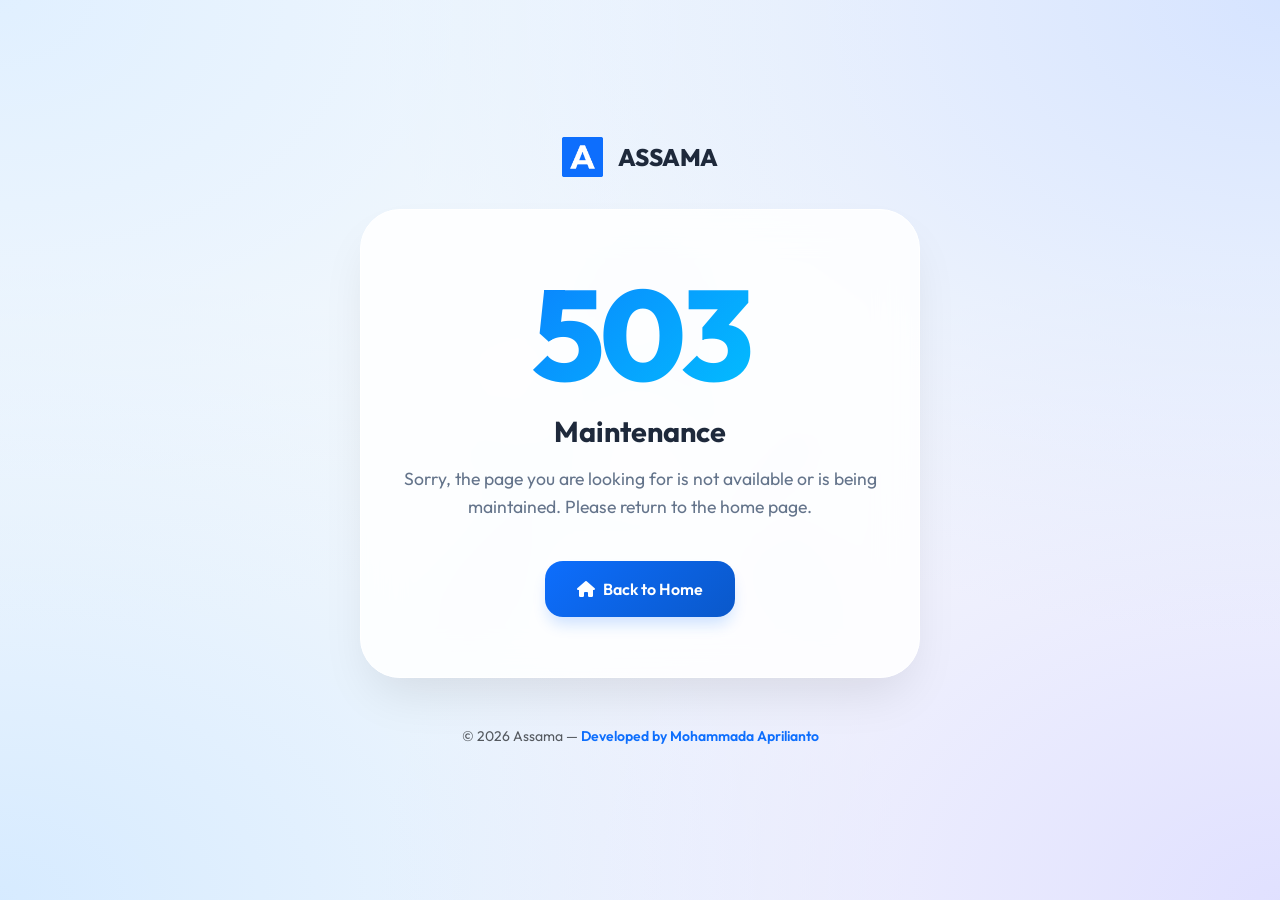
<file: pages/errors/maintenance.html>
<!doctype html>
<html lang="id">
  <head>
    <meta charset="utf-8" />
    <meta
      name="viewport"
      content="width=device-width, initial-scale=1, shrink-to-fit=no"
    />
    <title>404 - Halaman Tidak Ditemukan</title>

    <link rel="icon" type="image/png" href="../../assets/images/favicon.png" />

    <!-- Google Fonts -->
    <link rel="preconnect" href="https://fonts.googleapis.com" />
    <link rel="preconnect" href="https://fonts.gstatic.com" crossorigin />
    <link
      href="https://fonts.googleapis.com/css2?family=Outfit:wght@300;400;600;700&display=swap"
      rel="stylesheet"
    />

    <!-- Bootstrap 5.3 CSS -->
    <link
      href="https://cdn.jsdelivr.net/npm/bootstrap@5.3.0/dist/css/bootstrap.min.css"
      rel="stylesheet"
    />

    <!-- Font Awesome 6 -->
    <link
      rel="stylesheet"
      href="https://cdnjs.cloudflare.com/ajax/libs/font-awesome/6.4.0/css/all.min.css"
    />

    <style>
      :root {
        --primary-color: #0d6efd;
        --accent-color: #0a58ca;
        --body-bg: #f8fafc;
        --glass-bg: rgba(255, 255, 255, 0.85);
        --glass-border: #ffffff;
        --text-main: #1e293b;
        --text-muted: #64748b;
      }

      body {
        font-family: "Outfit", sans-serif;
        min-height: 100vh;
        display: flex;
        align-items: center;
        justify-content: center;
        background:
          radial-gradient(at 0% 0%, hsla(210, 100%, 94%, 1) 0, transparent 50%),
          radial-gradient(
            at 100% 0%,
            hsla(220, 100%, 92%, 1) 0,
            transparent 50%
          ),
          radial-gradient(
            at 100% 100%,
            hsla(240, 100%, 94%, 1) 0,
            transparent 50%
          ),
          radial-gradient(
            at 0% 100%,
            hsla(210, 100%, 92%, 1) 0,
            transparent 50%
          );
        background-color: var(--body-bg);
        overflow: hidden;
        position: relative;
      }

      body::before {
        content: "";
        position: absolute;
        top: 0;
        left: 0;
        right: 0;
        bottom: 0;
        background: url("https://www.transparenttextures.com/patterns/cubes.png");
        opacity: 0.05;
        z-index: -1;
      }

      .logo-text {
        font-size: 1.2rem;
        font-weight: 700;
        color: white;
        background: var(--primary-color);
        padding: 0.3rem 0.6rem;
        border-radius: 10px;
        text-shadow: 0 2px 10px rgba(0, 0, 0, 0.1);
      }

      .error-container {
        width: 100%;
        max-width: 600px;
        padding: 20px;
        z-index: 1;
        text-align: center;
      }

      .glass-card {
        background: var(--glass-bg);
        backdrop-filter: blur(20px);
        -webkit-backdrop-filter: blur(20px);
        border: 1px solid var(--glass-border);
        border-radius: 40px;
        box-shadow: 0 25px 50px -12px rgba(0, 0, 0, 0.1);
        padding: 60px 40px;
        transition: all 0.3s ease;
      }

      .error-code {
        font-size: 8rem;
        font-weight: 800;
        line-height: 1;
        margin-bottom: 1rem;
        background: linear-gradient(135deg, #0d6efd 0%, #00d2ff 100%);
        -webkit-background-clip: text;
        -webkit-text-fill-color: transparent;
        letter-spacing: -5px;
      }

      .error-title {
        font-size: 1.8rem;
        font-weight: 700;
        color: var(--text-main);
        margin-bottom: 1rem;
      }

      .error-message {
        color: var(--text-muted);
        font-size: 1.1rem;
        margin-bottom: 2.5rem;
        line-height: 1.6;
      }

      .btn-home {
        background: linear-gradient(135deg, #0d6efd 0%, #0a58ca 100%);
        border: none;
        border-radius: 18px;
        padding: 16px 32px;
        font-weight: 600;
        color: white;
        text-decoration: none;
        display: inline-flex;
        align-items: center;
        transition: all 0.3s cubic-bezier(0.4, 0, 0.2, 1);
        box-shadow: 0 10px 15px -3px rgba(13, 110, 253, 0.2);
      }

      .btn-home:hover {
        transform: translateY(-3px);
        box-shadow: 0 20px 25px -5px rgba(13, 110, 253, 0.3);
        color: white;
      }

      .brand-section {
        margin-bottom: 2rem;
        display: flex;
        align-items: center;
        justify-content: center;
        gap: 15px;
      }

      .brand-name {
        font-weight: 800;
        font-size: 1.5rem;
        color: var(--text-main);
        letter-spacing: -0.5px;
      }

      .illustration {
        position: absolute;
        opacity: 0.03;
        z-index: -1;
        font-size: 25rem;
        color: var(--primary-color);
        top: 50%;
        left: 50%;
        transform: translate(-50%, -50%);
      }

      .form-footer a {
        color: var(--primary-color);
        text-decoration: none;
        font-weight: 600;
      }
    </style>
  </head>

  <body>
    <div class="illustration">
      <i class="fa-solid fa-compass-drafting"></i>
    </div>

    <div class="error-container">
      <div class="brand-section">
        <img src="../../assets/images/favicon.png" alt="Logo" height="40" />
        <span class="brand-name">ASSAMA</span>
      </div>

      <div class="glass-card">
        <div class="error-code">503</div>
        <h1 class="error-title">Maintenance</h1>
        <p class="error-message">
          Sorry, the page you are looking for is not available or is being
          maintained. Please return to the home page.
        </p>

        <a href="../../index.html" class="btn-home">
          <i class="fa-solid fa-house me-2"></i> Back to Home
        </a>
      </div>

      <div class="mt-5 form-footer">
        <p class="text-muted small">
          &copy; 2026 Assama &mdash;
          <a href="https://instagram.com/madaapril"
            >Developed by Mohammada Aprilianto</a
          >
        </p>
      </div>
    </div>

    <!-- Bootstrap JS -->
    <script src="https://cdn.jsdelivr.net/npm/bootstrap@5.3.0/dist/js/bootstrap.bundle.min.js"></script>
  </body>
</html>
</file>
